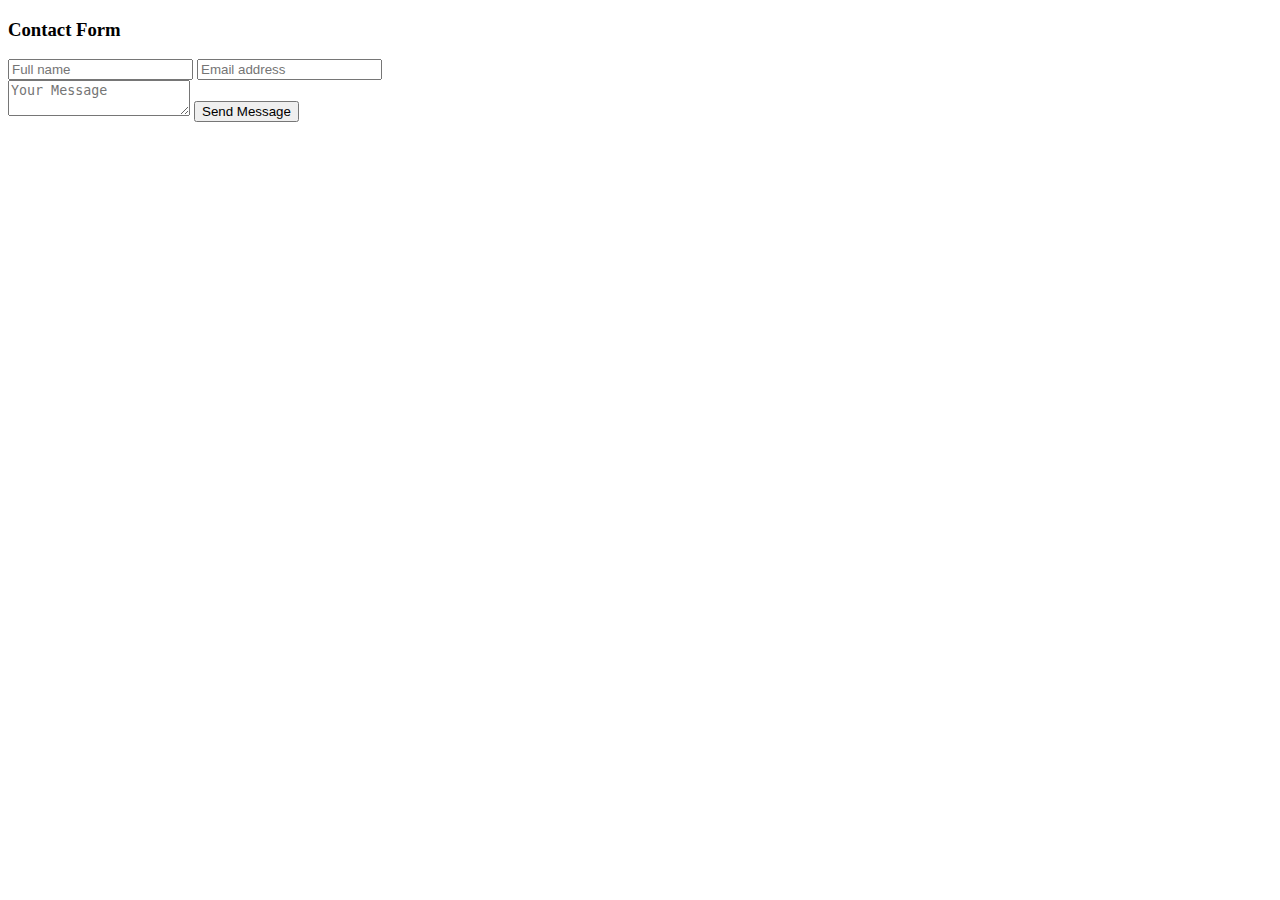
<file: Contact Form 2/index.html>
<!DOCTYPE html>
<html lang="en">

<head>
  <meta charset="UTF-8">
  <meta name="viewport" content="width=device-width, initial-scale=1.0">
  <title>Document</title>
</head>

<body>
  <section class="contact-form">
    <h3 class="h3 form-title">Contact Form</h3>

    <form name="submit-to-google-sheet" class="form" data-form>
      <div class="input-wrapper">
        <input type="text" name="name" class="form-input" placeholder="Full name" required />

        <input type="email" name="email" class="form-input" placeholder="Email address" required />
      </div>

      <textarea name="message" class="form-input" placeholder="Your Message" required></textarea>

      <button class="form-btn" type="submit">
        <ion-icon name="paper-plane"></ion-icon>
        <span>Send Message</span>
      </button>
    </form>
    <span id="message" class="success-message"></span>
  </section>
  <script>
    const scriptURL = "https://script.google.com/macros/s/AKfycbxp_dhWvbNv2i-HnNIYN6j5HBcFBuyK9ZAQX3wCO3dPxHXTyAhYduWRZB2MfsKee8Nn/exec";
    const contactForm = document.forms['submit-to-google-sheet']
    const message = document.getElementById("message");

    contactForm.addEventListener('submit', e => {
      e.preventDefault()
      fetch(scriptURL, { method: 'POST', body: new FormData(contactForm) })
        .then(response => {
          message.innerHTML = "Thank you for your response!"
          setTimeout(function () {
            message.innerHTML = ""
          }, 2000)
          contactForm.reset()
        })
        .catch(error => console.error('Error!', error.message))
    })
  </script>

</body>

</html>
</file>
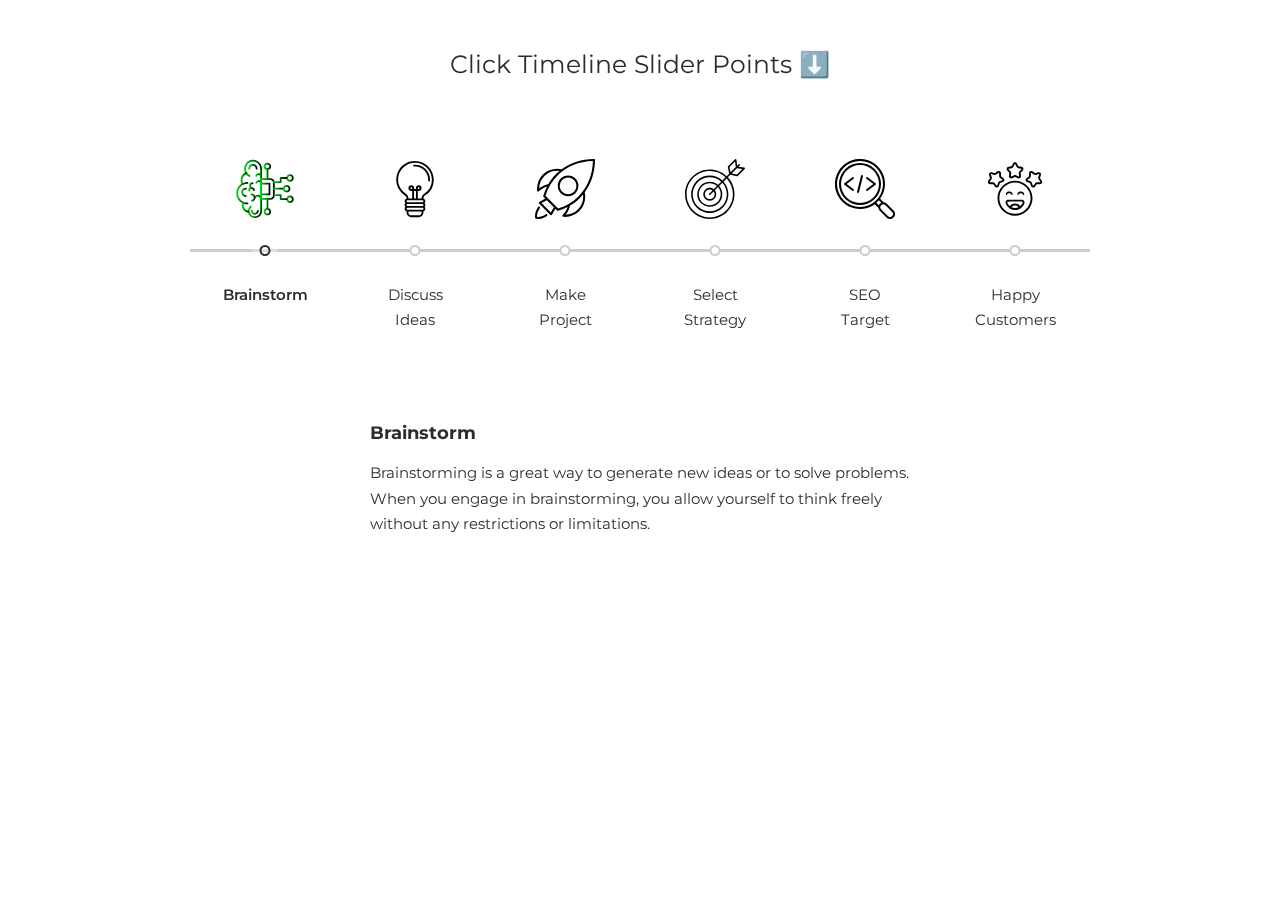
<file: timeline-slider-concept-fully-responsive/dist/index.html>
<!DOCTYPE html>
<html lang="en" >
<head>
  <meta charset="UTF-8">
  <title>CodePen - Timeline Slider Concept (fully responsive)</title>
          <link rel="preconnect" href="https://fonts.googleapis.com">
        <link rel="preconnect" href="https://fonts.gstatic.com" crossorigin>
        <link href="https://fonts.googleapis.com/css2?family=Montserrat:wght@400;600&display=swap" rel="stylesheet"><link rel='stylesheet' href='https://cdnjs.cloudflare.com/ajax/libs/modern-normalize/1.1.0/modern-normalize.min.css'><link rel="stylesheet" href="./style.css">

</head>
<body>
<!-- partial:index.partial.html -->
<!--SVG GRADIENTS AND SPRITES PART-->
<svg aria-hidden="true" focusable="false" style="width:0;height:0;position:absolute;">
  <linearGradient id="icon-gradient">
    <stop offset="0%" stop-color="var(--color-accent-light)" />
    <stop offset="100%" stop-color="var(--color-accent-dark)" />
  </linearGradient>
  <defs>
    <symbol id="icon-brain" viewBox="0 0 66 66">
<g><g><g><path d="m28.5 58c-.6 0-1-.4-1-1v-45.8c0-.6.4-1 1-1s1 .4 1 1v45.8c0 .6-.4 1-1 1z"/></g><g><path d="m11.9 41.8c-2.9 0-5.1-2.2-5.1-5.1s2.2-5.1 5.1-5.1c.6 0 1 .4 1 1s-.4 1-1 1c-1.7 0-3.1 1.4-3.1 3.1s1.4 3.1 3.1 3.1c.6 0 1 .4 1 1s-.4 1-1 1z"/></g><g><path d="m23.8 11.6c-.6 0-1-.4-1-1 0-1.7-1.4-3.1-3.1-3.1s-3.1 1.4-3.1 3.1c0 .6-.4 1-1 1s-1-.4-1-1c0-2.9 2.2-5.1 5.1-5.1s5.1 2.2 5.1 5.1c0 .6-.4 1-1 1z"/></g><g><path d="m21.7 61.2c-1.2 0-2.3-.5-3.1-1.3-.8-.9-1.2-2-1.2-3.2 0-.6.5-1 1.1-.9.6 0 1 .5.9 1.1 0 .6.2 1.3.6 1.7.4.5 1 .7 1.7.7 1.4 0 2.5-1 2.5-2.3 0-.6.4-1 1-1s1 .4 1 1c0 2.3-2 4.2-4.5 4.2z"/></g><g><path d="m18.4 32.8c-.1 0-.2 0-.3 0-1.9-.6-3-2.6-2.5-4.5.4-1.5 1.6-2.5 3.2-2.6h.5c.6 0 1 .4 1 1s-.4 1-1 1h-.4c-.6.1-1.2.5-1.3 1.2-.3.9.3 1.8 1.1 2.1.5.2.8.7.7 1.2-.2.3-.6.6-1 .6z"/></g><g><path d="m28.6 20.3c-.6 0-1-.4-1-1v-.4c-.1-.6-.5-1.2-1.2-1.3-.9-.3-1.8.3-2.1 1.1-.2.5-.7.8-1.2.7-.5-.2-.8-.7-.7-1.2.6-1.9 2.6-3 4.5-2.5 1.5.4 2.5 1.6 2.6 3.2v.5c.1.5-.3.9-.9.9z"/></g><g><path d="m28.6 28c-.6 0-1-.4-1-1v-.4c-.1-.6-.5-1.2-1.2-1.3-.9-.3-1.8.3-2.1 1.1-.2.5-.7.8-1.2.7-.5-.2-.8-.7-.7-1.2.6-1.9 2.6-3 4.5-2.5 1.5.4 2.5 1.6 2.6 3.2v.5c.1.5-.3.9-.9.9z"/></g><g><path d="m15.6 35.8c-.5 0-.9-.4-1-.9-.1-.9.1-1.9.7-2.6.6-.8 1.6-1.3 2.6-1.3.9-.1 1.8.1 2.5.7.8.6 1.3 1.6 1.3 2.6 0 .6-.4 1-.9 1.1-.6 0-1-.4-1.1-.9 0-.5-.2-.9-.6-1.2-.3-.3-.7-.4-1.1-.3-.5 0-1 .3-1.2.6-.3.3-.4.7-.3 1.1.1.5-.3 1.1-.8 1.1z"/></g><g><path d="m28.6 44.4c-.5 0-1-.4-1-.9-.1-1-.8-1.8-1.8-2.1-1.2-.4-2.6.4-3 1.7-.1.5-.7.8-1.2.7s-.8-.7-.7-1.2c.7-2.4 3.1-3.7 5.4-3.1 1.8.5 3.1 2.1 3.2 3.9.1.5-.3 1-.9 1z"/></g><g><path d="m18.6 46.8c-.5 0-1-.4-1-.9 0-.6.4-1 .9-1.1.6 0 1.2-.3 1.6-.8s.6-1.1.5-1.7c-.1-1.2-1.1-2.4-2.6-2.3-.5 0-1-.4-1.1-.9 0-.6.4-1 .9-1.1 2.3-.1 4.4 1.7 4.6 4.1.1 1.1-.2 2.3-1 3.2-.5.9-1.6 1.4-2.8 1.5z"/></g><g><path d="m15.9 19.7c-.1 0-.3 0-.4-.1-1.6-.8-3-2-3.9-3.5-1.9-2.8-2.2-6.4-.6-9.6 2.3-4.8 8.2-6.9 13-4.7 3.6 1.7 5.8 5.5 5.6 9.4 0 .6-.5 1-1.1.9-.6 0-1-.5-.9-1.1.2-3.1-1.6-6.1-4.4-7.4-3.9-1.8-8.5-.1-10.4 3.7-1.2 2.5-1 5.3.5 7.6.8 1.2 1.8 2.2 3.1 2.8.5.2.7.8.5 1.3-.3.5-.6.7-1 .7z"/></g><g><path d="m21.9 65c-.1 0-.2 0-.3 0-2.1-.1-4-1-5.4-2.5-2.9-3.1-2.7-8 .5-10.9.4-.4 1-.4 1.4.1.4.4.4 1-.1 1.4-2.3 2.1-2.4 5.8-.3 8.1 1 1.1 2.4 1.8 4 1.8 1.5.1 3-.5 4.1-1.5 1.3-1.1 2-2.9 1.8-4.7-.1-.5.3-1 .9-1.1.6 0 1 .3 1.1.9.2 2.4-.7 4.8-2.4 6.4-1.5 1.2-3.4 2-5.3 2z"/></g><g><path d="m8.4 28.7c-.3 0-.7-.2-.9-.5-1.6-2.7-1.8-6-.6-8.7 1-2.2 2.8-4 5.1-4.8.5-.2 1.1.1 1.3.6s-.1 1.1-.6 1.3c-1.7.6-3.2 2-3.9 3.8-1 2.2-.9 4.8.4 6.9.3.5.1 1.1-.3 1.4-.1 0-.3 0-.5 0z"/></g><g><path d="m13.7 49.9c-6.9 0-12.3-5.4-12.3-12.3 0-6.8 5.5-12.3 12.3-12.3.6 0 1 .4 1 1s-.4 1-1 1c-5.7 0-10.3 4.6-10.3 10.3 0 5.8 4.5 10.3 10.3 10.3.6 0 1 .4 1 1s-.4 1-1 1z"/></g><g><path d="m14.5 59h-.1c-3.1-.4-5.6-2.5-6.5-5.4-.7-2-.5-4.3.5-6.1.2-.5.8-.7 1.2-.5.5.2.7.8.4 1.3-.7 1.4-.8 3.2-.3 4.6.7 2.2 2.6 3.8 4.9 4 .5.1.9.6.9 1.1-.1.6-.5 1-1 1z"/></g><g><path d="m28.6 58c-.6 0-1-.4-1-1v-45.8c0-.6.4-1 1-1s1 .4 1 1v45.8c0 .6-.4 1-1 1z"/></g></g><g><path d="m37.9 40h-9.3c-.6 0-1-.4-1-1v-12c0-.6.4-1 1-1h9.3c.6 0 1 .4 1 1v12c0 .6-.4 1-1 1zm-8.3-2h7.3v-10h-7.3z"/></g><g><path d="m39 44.9h-10.5c-.6 0-1-.4-1-1v-21.8c0-.6.4-1 1-1h10.5c2.5 0 4.7 2.2 4.7 4.7v14.4c0 2.6-2.1 4.7-4.7 4.7zm-9.5-2h9.5c1.5 0 2.7-1.2 2.7-2.7v-14.4c0-1.4-1.3-2.7-2.7-2.7h-9.5z"/></g><g><path d="m52.9 33.6h-9.9c-.6 0-1-.4-1-1s.4-1 1-1h9.9c.6 0 1 .4 1 1s-.4 1-1 1z"/></g><g><path d="m56.8 36.7c-2.3 0-4.1-1.8-4.1-4.1s1.8-4.1 4.1-4.1 4.1 1.8 4.1 4.1-1.8 4.1-4.1 4.1zm0-6.2c-1.2 0-2.1.9-2.1 2.1s.9 2.1 2.1 2.1 2.1-.9 2.1-2.1-.9-2.1-2.1-2.1z"/></g><g><path d="m35.6 22.9c-.6 0-1-.4-1-1v-9.9c0-.6.4-1 1-1s1 .4 1 1v9.9c0 .6-.4 1-1 1z"/></g><g><path d="m35.6 12.2c-2.3 0-4.1-1.8-4.1-4.1s1.8-4.1 4.1-4.1 4.1 1.8 4.1 4.1-1.8 4.1-4.1 4.1zm0-6.2c-1.2 0-2.1.9-2.1 2.1s.9 2.1 2.1 2.1 2.1-.9 2.1-2.1-.9-2.1-2.1-2.1z"/></g><g><path d="m35.6 55c-.6 0-1-.4-1-1v-9.9c0-.6.4-1 1-1s1 .4 1 1v9.9c0 .6-.4 1-1 1z"/></g><g><path d="m35.6 62c-2.3 0-4.1-1.8-4.1-4.1s1.8-4.1 4.1-4.1 4.1 1.8 4.1 4.1-1.8 4.1-4.1 4.1zm0-6.2c-1.2 0-2.1.9-2.1 2.1s.9 2.1 2.1 2.1 2.1-.9 2.1-2.1-.9-2.1-2.1-2.1z"/></g><g><path d="m60.5 48.3c-2.3 0-4.1-1.8-4.1-4.1s1.8-4.1 4.1-4.1 4.1 1.8 4.1 4.1-1.8 4.1-4.1 4.1zm0-6.2c-1.2 0-2.1.9-2.1 2.1s.9 2.1 2.1 2.1 2.1-.9 2.1-2.1-.9-2.1-2.1-2.1z"/></g><g><path d="m56.7 45.2h-6.4c-.6 0-1-.4-1-1v-3.5h-5.8c-.6 0-1-.4-1-1s.4-1 1-1h6.8c.6 0 1 .4 1 1v3.5h5.4c.6 0 1 .4 1 1s-.4 1-1 1z"/></g><g><path d="m60.5 25c-2.3 0-4.1-1.8-4.1-4.1s1.8-4.1 4.1-4.1 4.1 1.8 4.1 4.1-1.8 4.1-4.1 4.1zm0-6.2c-1.2 0-2.1.9-2.1 2.1s.9 2.1 2.1 2.1 2.1-.9 2.1-2.1-.9-2.1-2.1-2.1z"/></g><g><path d="m50.3 26.4h-7.3c-.6 0-1-.4-1-1s.4-1 1-1h6.3v-3.5c0-.6.4-1 1-1h6.4c.6 0 1 .4 1 1s-.4 1-1 1h-5.4v3.5c0 .6-.4 1-1 1z"/></g></g>
    </symbol>
    <symbol id="icon-bulb" viewBox="0 0 512 512"><path d="M256.011,16H256A160.035,160.035,0,0,0,117.132,255.516a161.029,161.029,0,0,0,55.644,57.149A23.857,23.857,0,0,1,184,332.98v4.4A23.977,23.977,0,0,0,174.131,376a23.943,23.943,0,0,0,0,32A23.977,23.977,0,0,0,184,446.624V456a40.045,40.045,0,0,0,40,40h64a40.045,40.045,0,0,0,40-40v-9.376A23.977,23.977,0,0,0,337.869,408a23.943,23.943,0,0,0,0-32A23.977,23.977,0,0,0,328,337.376v-4.4a23.955,23.955,0,0,1,11.568-20.523A159.891,159.891,0,0,0,416,176C416,87.782,344.229,16.006,256.011,16ZM192,352H320a8,8,0,0,1,0,16H192a8,8,0,0,1,0-16Zm40-96h-8a8,8,0,1,1,8-8Zm16,16h16v64H248Zm80,120a8.009,8.009,0,0,1-8,8H192a8,8,0,0,1,0-16H320A8.009,8.009,0,0,1,328,392Zm-40,88H224a24.027,24.027,0,0,1-24-24v-8H312v8A24.027,24.027,0,0,1,288,480Zm32-48H192a8,8,0,0,1,0-16H320a8,8,0,0,1,0,16Zm11.2-133.183a39.85,39.85,0,0,0-19.2,34.16V336H280V272h8a24,24,0,1,0-24-24v8H248v-8a24,24,0,1,0-24,24h8v64H200v-3.02a39.95,39.95,0,0,0-18.891-33.973A143.982,143.982,0,0,1,256,32h.011C335.406,32.006,400,96.6,400,176A143.156,143.156,0,0,1,331.2,298.817ZM280,256v-8a8,8,0,1,1,8,8Z"/><path d="M256,48h-8a8,8,0,0,0,0,16h8A112.127,112.127,0,0,1,368,176v8a8,8,0,0,0,16,0v-8A128.145,128.145,0,0,0,256,48Z"/>
    </symbol>
    <symbol id="icon-customers" viewBox="0 0 64 64">
      <path d="m29.905 4.782-1.49 2.821c-.053.101-.151.172-.263.191l-3.144.546c-.865.15-1.576.767-1.848 1.602-.271.835-.058 1.752.553 2.382l2.223 2.29c.08.082.117.196.101.309l-.453 3.158c-.125.87.242 1.737.953 2.253.71.516 1.648.597 2.436.21l2.864-1.407c.103-.05.223-.05.326 0l2.864 1.407c.788.387 1.726.306 2.436-.21.711-.516 1.078-1.383.953-2.253l-.453-3.158c-.016-.113.021-.227.101-.309l2.223-2.29c.611-.63.824-1.547.553-2.382-.272-.835-.983-1.452-1.848-1.602l-3.144-.546c-.112-.019-.21-.09-.263-.191l-1.49-2.821c-.411-.777-1.217-1.262-2.095-1.262s-1.684.485-2.095 1.262zm1.769.934c.064-.121.189-.196.326-.196s.262.075.326.196l1.491 2.821c.342.649.966 1.103 1.689 1.228l3.144.546c.135.023.246.119.288.249s.009.273-.086.371l-2.223 2.289c-.511.527-.75 1.26-.645 1.987l.452 3.158c.02.136-.038.271-.148.351-.111.08-.257.093-.38.033l-2.864-1.407c-.658-.323-1.43-.323-2.088 0l-2.864 1.407c-.123.06-.269.047-.38-.033-.11-.08-.168-.215-.148-.351l.452-3.158c.105-.727-.134-1.46-.645-1.987l-2.223-2.289c-.095-.098-.128-.241-.086-.371s.153-.226.288-.249l3.144-.546c.723-.125 1.347-.579 1.689-1.228z"/><path d="m56.659 14.128-3.049.941c-.109.034-.228.015-.321-.05l-2.609-1.838c-.718-.505-1.657-.572-2.44-.174-.782.399-1.28 1.198-1.293 2.076l-.047 3.191c-.002.114-.056.221-.148.289l-2.553 1.914c-.703.526-1.057 1.399-.919 2.266.137.868.743 1.588 1.574 1.872l3.02 1.03c.108.037.193.122.23.23l1.031 3.02c.283.831 1.004 1.437 1.871 1.575.867.137 1.74-.217 2.266-.92l1.914-2.553c.068-.092.175-.146.29-.148l3.19-.047c.878-.013 1.677-.511 2.076-1.293.399-.783.332-1.722-.174-2.44l-1.837-2.608c-.066-.094-.085-.212-.051-.322l.941-3.048c.259-.84.033-1.753-.589-2.374-.621-.621-1.534-.848-2.373-.589zm.59 1.911c.13-.04.273-.005.369.092.097.097.132.239.092.37l-.941 3.048c-.217.702-.096 1.463.327 2.063l1.837 2.609c.078.112.089.258.027.38s-.187.199-.324.201l-3.19.047c-.734.011-1.421.361-1.861.949l-1.913 2.553c-.082.109-.218.165-.353.143-.135-.021-.247-.116-.292-.245l-1.03-3.02c-.237-.694-.783-1.24-1.477-1.477l-3.02-1.03c-.129-.044-.224-.157-.245-.292s.034-.271.143-.353l2.554-1.913c.587-.44.937-1.127.948-1.861l.047-3.19c.002-.137.079-.261.201-.324.122-.062.268-.051.38.028l2.609 1.837c.6.422 1.362.543 2.063.326z"/><path d="m4.379 17.091.941 3.048c.034.11.015.228-.051.322l-1.837 2.608c-.506.718-.573 1.657-.174 2.44.399.782 1.198 1.28 2.076 1.293l3.19.047c.115.002.222.056.29.148l1.914 2.553c.526.703 1.399 1.057 2.266.92.867-.138 1.588-.744 1.871-1.575l1.031-3.02c.037-.108.122-.193.23-.23l3.02-1.03c.831-.284 1.437-1.004 1.574-1.872.138-.867-.216-1.74-.919-2.266l-2.553-1.913c-.092-.069-.146-.176-.148-.29l-.047-3.191c-.013-.878-.511-1.677-1.293-2.076-.783-.398-1.722-.331-2.44.174l-2.609 1.837c-.093.066-.212.085-.321.051l-3.049-.941c-.839-.259-1.752-.032-2.373.589-.622.621-.848 1.534-.589 2.374zm1.911-.59c-.04-.131-.005-.273.092-.37.096-.097.239-.132.369-.092l3.049.941c.701.217 1.463.096 2.063-.326l2.609-1.837c.112-.079.258-.09.38-.028.122.063.199.187.201.324l.047 3.19c.011.734.361 1.421.948 1.861l2.554 1.913c.109.082.164.218.143.353s-.116.248-.245.292l-3.02 1.03c-.694.237-1.24.783-1.477 1.477l-1.03 3.02c-.045.129-.157.224-.292.245-.135.022-.271-.034-.353-.143l-1.913-2.553c-.44-.588-1.127-.938-1.861-.949l-3.19-.047c-.137-.002-.262-.079-.324-.201s-.051-.268.027-.38l1.837-2.609c.423-.6.544-1.361.327-2.063z"/><path d="m32 23.148c-10.302 0-18.666 8.364-18.666 18.666 0 10.303 8.364 18.666 18.666 18.666s18.666-8.363 18.666-18.666c0-10.302-8.364-18.666-18.666-18.666zm0 2c9.198 0 16.666 7.468 16.666 16.666 0 9.199-7.468 16.666-16.666 16.666s-16.666-7.467-16.666-16.666c0-9.198 7.468-16.666 16.666-16.666z"/><path d="m39.187 43.464c-3.715 0-10.666 0-14.38.026-.986 0-1.913.495-2.465 1.319-.552.825-.657 1.871-.279 2.788 1.586 3.924 5.44 6.7 9.937 6.7 4.494 0 8.347-2.773 9.961-6.689.382-.926.276-1.981-.281-2.813s-1.493-1.331-2.494-1.331zm0 2c.334 0 .646.167.831.444.186.277.221.629.094.937-1.315 3.191-4.451 5.452-8.112 5.452-3.658 0-6.793-2.258-8.085-5.455-.001-.002-.002-.004-.003-.006-.124-.301-.089-.644.092-.914s.484-.432.809-.432h.007c3.711-.026 10.655-.026 14.367-.026z"/><path d="m23.215 38.06c.065-.416.386-.703.75-.959.207-.146.455-.227.712-.317.353-.124.743-.177 1.14-.153.328-.02.651.011.954.095.217.06.43.112.62.211.508.264.951.604 1.028 1.123 0 .278.225.504.503.504s.504-.226.504-.504c.136-.923-.337-1.793-1.094-2.473-.457-.41-1.051-.694-1.693-.857-.266-.067-.543-.088-.822-.098-.373.015-.742.056-1.088.166-.54.171-1.041.424-1.434.778-.759.684-1.228 1.559-1.087 2.484 0 .278.226.504.504.504.277 0 .503-.226.503-.504z"/><path d="m35.581 38.06c.066-.416.386-.703.751-.959.206-.146.455-.227.711-.317.354-.124.744-.177 1.14-.153.328-.02.651.011.954.095.218.06.43.112.62.211.509.264.951.604 1.028 1.123 0 .278.226.504.503.504.278 0 .504-.226.504-.504.136-.923-.336-1.793-1.094-2.473-.457-.41-1.051-.694-1.693-.857-.265-.067-.543-.088-.822-.098-.372.015-.742.056-1.088.166-.54.171-1.041.424-1.434.778-.758.684-1.228 1.559-1.087 2.484 0 .278.226.504.504.504s.503-.226.503-.504z"/><path d="m25.796 51.367c-.178.444-.017.951.384 1.211 1.677 1.088 3.675 1.719 5.82 1.719 2.144 0 4.142-.631 5.82-1.716.402-.26.563-.768.385-1.212-.889-2.22-3.318-3.86-6.205-3.86-2.886 0-5.314 1.639-6.204 3.858zm2.271-.007c.807-1.123 2.277-1.851 3.933-1.851 1.657 0 3.126.728 3.934 1.852-1.183.599-2.519.936-3.934.936s-2.751-.337-3.933-.937z"/>
    </symbol>
    <symbol id="icon-rocket" viewBox="0 0 494.929 494.929">
      <g>
        <g>
          <g>
            <path d="M494.927,8.642c0.025-2.3-0.875-4.516-2.5-6.141s-3.683-2.508-6.142-2.5c-102.072,1.28-193.04,30.465-266.529,84.908
              c-55.458-12.753-114.236,3.824-154.363,43.967C30.56,163.704,13.21,211.854,17.785,260.971c0.308,3.267,2.458,6.071,5.533,7.212
              c0.967,0.354,1.975,0.529,2.967,0.529c2.175,0,4.317-0.833,5.933-2.4c19.211-18.582,42.257-32.123,67.378-39.957
              c-12.583,24.434-22.991,50.354-30.994,77.773c-0.875,2.992-0.05,6.221,2.158,8.425l14.29,14.289l-49.44,27.603
              c-2.333,1.304-3.925,3.625-4.292,6.275c-0.367,2.646,0.525,5.313,2.417,7.204l92.925,93.013c1.608,1.617,3.783,2.504,6.033,2.504
              c0.392,0,0.775-0.025,1.167-0.079c2.65-0.367,4.975-1.954,6.283-4.288l27.685-49.456l14.548,14.548
              c1.625,1.625,3.8,2.5,6.033,2.5c0.8,0,1.6-0.112,2.392-0.342c27.352-7.979,53.214-18.351,77.597-30.894
              c-7.823,25.1-21.31,48.116-39.789,67.294c-2.275,2.362-3,5.817-1.858,8.892c1.142,3.071,3.942,5.221,7.208,5.525
              c5.225,0.487,10.425,0.729,15.608,0.729c43.692,0,85.467-17.142,116.492-48.246c40.136-40.141,56.752-98.993,44.041-154.554
              C464.495,201.601,493.65,110.672,494.927,8.642z M34.177,241.917c0.908-37.829,16.2-73.892,43.283-100.975
              c32.633-32.626,79.011-47.904,124.435-41.974c-9.703,8.061-19.115,16.529-28.119,25.533
              c-24.447,24.445-45.43,51.605-62.888,81.236C82.823,211.742,56.65,224.058,34.177,241.917z M130.76,440.896l-76.983-77.05
              l43.815-24.461l57.694,57.692L130.76,440.896z M190.852,408.504L86.427,304.083c19.758-64.946,53.183-121.287,99.417-167.517
              C260.635,61.779,361.393,20.625,477.677,17.25c-3.367,116.292-44.525,217.054-119.317,291.838
              C312.118,355.329,255.785,388.758,190.852,408.504z M353.985,417.567c-27,27.067-63.092,42.333-101.025,43.196
              c17.77-22.432,30.043-48.572,36.066-76.613c29.693-17.477,56.906-38.5,81.401-62.995c9.029-9.028,17.52-18.466,25.602-28.197
              C401.929,338.496,386.617,384.934,353.985,417.567z"/>
            <path d="M88.843,455.413c-22.158,16.192-47.842,24.079-71.5,22.171c-1.917-23.633,5.992-49.333,22.183-71.492
              c2.775-3.804,1.95-9.142-1.858-11.921c-3.808-2.796-9.142-1.95-11.925,1.854C5.427,423.821-3.498,456.833,1.252,486.596
              c0.583,3.642,3.433,6.5,7.083,7.079c5.25,0.842,10.592,1.254,16,1.254c25.242-0.004,51.683-9.008,74.575-25.742
              c3.808-2.779,4.633-8.117,1.858-11.921C97.985,453.471,92.652,452.617,88.843,455.413z"/>
            <path d="M333.427,161.508c-16.125-16.117-37.55-24.996-60.342-24.996c-22.8,0-44.225,8.879-60.342,24.996
              c-33.267,33.267-33.267,87.404,0,120.679c16.117,16.117,37.542,24.996,60.342,24.996c22.792,0,44.217-8.879,60.342-24.996
              C366.693,248.913,366.693,194.775,333.427,161.508z M321.36,270.121c-12.9,12.892-30.042,19.996-48.275,19.996
              c-18.242,0-35.383-7.104-48.275-19.996c-26.617-26.621-26.617-69.929,0-96.546c12.892-12.892,30.033-19.996,48.275-19.996
              c18.233,0,35.375,7.104,48.275,19.996C347.977,200.192,347.977,243.5,321.36,270.121z"/>
          </g>
        </g>
      </g>
    </symbol>
    <symbol id="icon-seo" viewBox="0 0 60 60">
      <path d="m25 4a21 21 0 1 0 21 21 21.024 21.024 0 0 0 -21-21zm0 40a19 19 0 1 1 19-19 19.021 19.021 0 0 1 -19 19z"/><path d="m58.535 51.465-6.671-6.672a4.951 4.951 0 0 0 -3.164-1.429l-3.567-3.564a25.033 25.033 0 1 0 -5.333 5.333l3.564 3.567a4.946 4.946 0 0 0 1.429 3.165l6.671 6.672a5 5 0 1 0 7.071-7.07zm-56.535-26.465a23 23 0 1 1 23 23 23.025 23.025 0 0 1 -23-23zm41.873 16.367 2.409 2.41a4.858 4.858 0 0 0 -2.5 2.5l-2.41-2.409a25.12 25.12 0 0 0 2.501-2.501zm13.247 15.754a3.067 3.067 0 0 1 -4.241 0l-6.672-6.672a3 3 0 0 1 4.242-4.242l6.672 6.672a3.031 3.031 0 0 1 -.001 4.242z"/><path d="m18.8 18.4a1 1 0 0 0 -1.4-.2l-8 6a1 1 0 0 0 0 1.6l8 6a1 1 0 1 0 1.2-1.6l-6.933-5.2 6.933-5.2a1 1 0 0 0 .2-1.4z"/><path d="m40.6 24.2-8-6a1 1 0 0 0 -1.2 1.6l6.933 5.2-6.933 5.2a1 1 0 1 0 1.2 1.6l8-6a1 1 0 0 0 0-1.6z"/><path d="m27.242 16.03a1 1 0 0 0 -1.212.728l-4 16a1 1 0 0 0 .728 1.212 1.017 1.017 0 0 0 .242.03 1 1 0 0 0 .969-.758l4-16a1 1 0 0 0 -.727-1.212z"/>
    </symbol>
    <symbol id="icon-target" viewBox="0 0 4335 4335">
      <path d="m1789 3012c-413 0-623-502-330-795 167-167 432-183 616-39l230-230c-312-270-781-254-1075 40-497 496-141 1348 559 1348 676 0 1038-798 598-1306l-230 230c237 303 21 752-368 752zm0 1321c-988 0-1787-799-1787-1787 0-987 799-1787 1787-1787 458 0 889 172 1222 484l180-181-96-484c-4-19 2-38 15-52l508-507c33-34 91-14 97 33l60 427 106-107c54-53 135 28 81 82l-106 106 427 59c47 7 67 65 33 98l-507 508c-14 13-33 19-52 15l-485-96-180 180c659 702 643 1802-40 2486-337 337-786 523-1263 523zm0-3458c-924 0-1672 748-1672 1671 0 924 748 1672 1672 1672 923 0 1671-748 1671-1672 0-427-159-830-449-1140l-230 230c485 527 471 1351-40 1862-526 527-1378 527-1905 0-525-525-525-1379 0-1904 512-511 1333-527 1863-40l230-230c-310-290-713-449-1140-449zm1425-289 75 378 383-383-55-399zm-1425 2018c-51 0-77-62-41-99l245-244c-139-100-331-85-452 37-221 221-63 599 248 599 286 0 450-325 285-555l-245 245c-11 11-26 17-40 17zm598-737 231-231c-485-443-1234-427-1700 40-480 480-480 1261 0 1741 481 481 1260 481 1741 0 467-467 480-1217 40-1700l-231 231c513 581 99 1503-679 1503-242 0-469-94-640-265-353-353-353-927 0-1280 338-339 881-354 1238-39zm1367-1205-383 384 378 75 404-403z"/></g>
    </symbol>
  </defs>
</svg>
<!--END SVG GRADIENT PART-->
<!-- <header class="header">
  <h1 class="header__title">Timeline Slider Concept</h1>
  <div class="header__btns">
    <a
       href="https://github.com/nat-davydova/timeline-slider-concept"
       class="header__btn"
       target="_blank"
       title="Check On Github"
       >Check On Github</a>
  </div>
</header> -->
<div class="content">
  <div class="container">
    <h2 class="content__title">Click Timeline Slider Points ⬇️</h2>
    <div class="timeline">
      <div class="timeline__stepper">
        <div class="timeline__step is-active">
          <svg class="timeline__icon timeline__icon--default">
            <use href="#icon-brain"/>
          </svg>
          <svg class="timeline__icon timeline__icon--active">
            <use href="#icon-brain"/>
          </svg>
          <p class="timeline__step-title">
            Brainstorm
          </p>
        </div>
        <div class="timeline__step">
          <svg class="timeline__icon timeline__icon--default">
            <use href="#icon-bulb"/>
          </svg>
          <svg class="timeline__icon timeline__icon--active">
            <use href="#icon-bulb"/>
          </svg>
          <p class="timeline__step-title">
            Discuss<br/>Ideas
          </p>
        </div>
        <div class="timeline__step">
          <svg class="timeline__icon timeline__icon--default">
            <use href="#icon-rocket"/>
          </svg>
          <svg class="timeline__icon timeline__icon--active">>
            <use href="#icon-rocket"/>
          </svg>
          <p class="timeline__step-title">
            Make<br/>Project
          </p>
        </div>
        <div class="timeline__step">
          <svg class="timeline__icon timeline__icon--default">
            <use href="#icon-target"/>
          </svg>
          <svg class="timeline__icon timeline__icon--active">
            <use href="#icon-target"/>
          </svg>
          <p class="timeline__step-title">
            Select<br/>Strategy
          </p>
        </div>
        <div class="timeline__step">
          <svg class="timeline__icon timeline__icon--default">
            <use href="#icon-seo"/>
          </svg>
          <svg class="timeline__icon timeline__icon--active">
            <use href="#icon-seo"/>
          </svg>
          <p class="timeline__step-title">
            SEO<br/>Target
          </p>
        </div>
        <div class="timeline__step">
          <svg class="timeline__icon timeline__icon--default">
            <use href="#icon-customers"/>
          </svg>
          <svg class="timeline__icon timeline__icon--active">
            <use href="#icon-customers"/>
          </svg>
          <p class="timeline__step-title">
            Happy<br />Customers
          </p>
        </div>
      </div>

      <div class="timeline__slides">
        <div class="timeline__slide">
          <h3 class="timeline__slide-title">Brainstorm</h3>
          <div class="timeline__slide-content">
            <p>Brainstorming is a great way to generate new ideas or to solve problems. When you
              engage in brainstorming, you allow yourself to think freely without any
              restrictions or limitations.</p>
          </div>
        </div>

        <div class="timeline__slide">
          <h3 class="timeline__slide-title">Discuss Ideas</h3>
          <div class="timeline__slide-content">
            <p>In order to fully explore and develop ideas, it is essential to engage in thoughtful
              and meaningful discussion. This can involve exchanging viewpoints and perspectives
              with others, asking probing questions, and considering alternative approaches.</p>
          </div>
        </div>

        <div class="timeline__slide">
          <h3 class="timeline__slide-title">Make Project</h3>
          <div class="timeline__slide-content">
            <p>Creating a project involves many steps, such as identifying the problem or
              opportunity, defining the scope and objectives, determining the resources
              needed, planning the timeline and milestones, executing the plan, and monitoring
              and controlling the project progress. </p>
          </div>
        </div>

        <div class="timeline__slide">
          <h3 class="timeline__slide-title">Select Strategy</h3>
          <div class="timeline__slide-content">
            <p>When it comes to selecting a strategy, there are several factors to consider. For
              example, you should think about the company's goals, available resources, and
              industry trends. Additionally, you may want to do some market research to identify
              potential opportunities and areas of growth.</p>
          </div>
        </div>

        <div class="timeline__slide">
          <h3 class="timeline__slide-title">SEO Target</h3>
          <div class="timeline__slide-content">
            <p>SEO target is an essential component of digital marketing. It is a process of
              optimizing the website and its content to improve its ranking in search engine
              results pages. </p>
          </div>
        </div>

        <div class="timeline__slide">
          <h3 class="timeline__slide-title">Happy Customers</h3>
          <div class="timeline__slide-content">
            <p>Happy customers are the backbone of any successful business. They are the ones who
              keep coming back, bringing their friends and family along, and spreading the word
              about your brand.</p>
          </div>
        </div>
      </div>
    </div>
  </div>
</div>
<!-- partial -->
  <script  src="./script.js"></script>

</body>
</html>
</file>
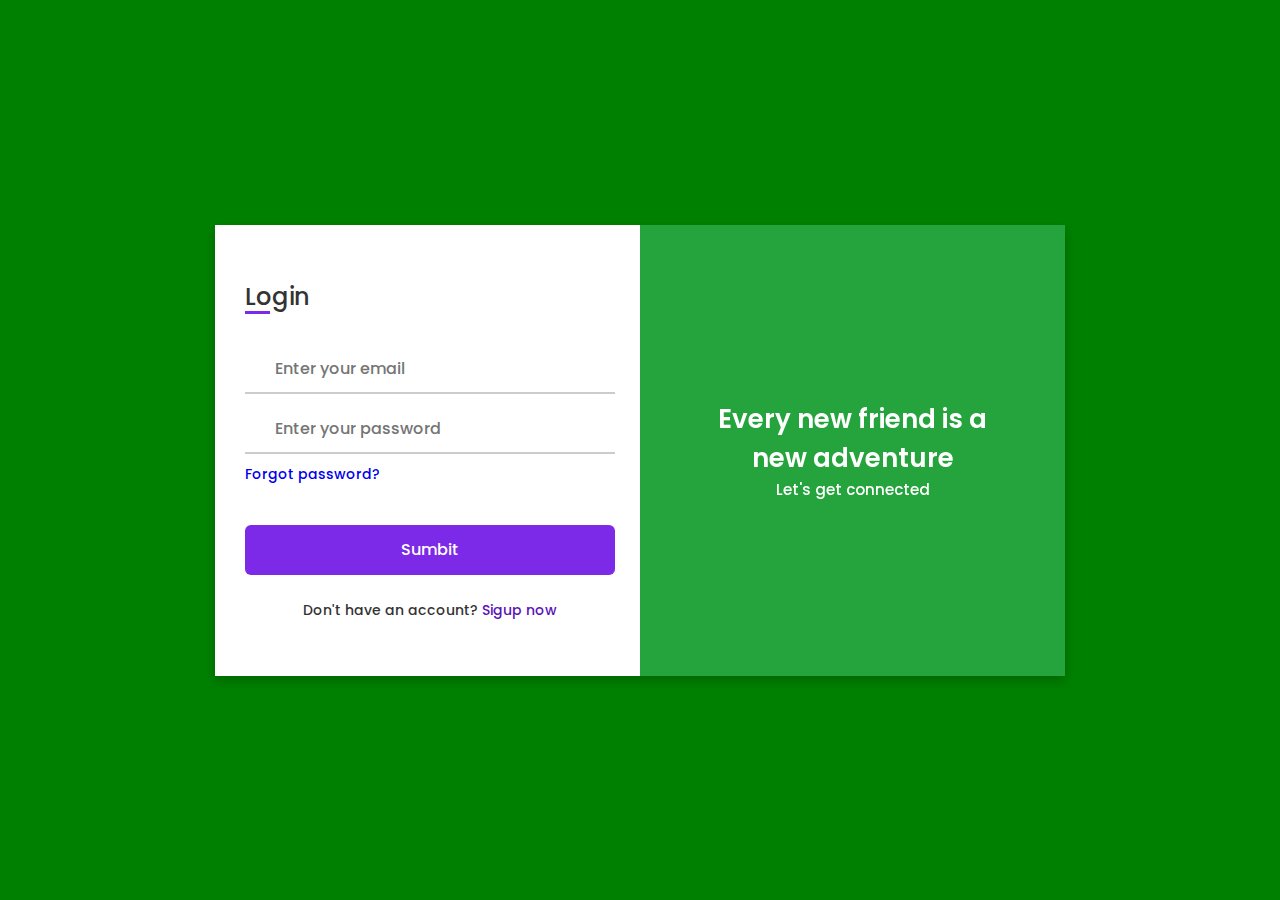
<file: register and login/login.html>
<!DOCTYPE html>
<html lang="en">
<head>
    <meta charset="UTF-8">
    <meta name="viewport" content="width=device-width, initial-scale=1.0">
    <title>Document</title>
    <link rel="stylesheet" href="login.css">
    <!-- Fontawesome CDN Link 
    <link rel="stylesheet" href="https://cdnjs.cloudflare.com/ajax/libs/font-awesome/5.15.3/css/all.min.css">-->
</head>
<body>
    <div class="container">
        <input type="checkbox" id="flip">
        <div class="cover">
          <div class="front" style="background-color: rgb(40, 146, 47);">
            <div class="text">
              <span class="text-1">Every new friend is a <br> new adventure</span>
              <span class="text-2">Let's get connected</span>
            </div>
          </div>
          <div class="back">
            <!--<img class="backImg" src="images/backImg.jpg" alt="">-->
            <div class="text">
              <span class="text-1">Complete miles of journey <br> with one step</span>
              <span class="text-2">Let's get started</span>
            </div>
          </div>
        </div>
        <div class="forms">
            <div class="form-content">
              <div class="login-form">
                <div class="title">Login</div>
              <form action="#">
                <div class="input-boxes">
                  <div class="input-box">
                    <i class="fas fa-envelope"></i>
                    <input type="text" placeholder="Enter your email" required>
                  </div>
                  <div class="input-box">
                    <i class="fas fa-lock"></i>
                    <input type="password" placeholder="Enter your password" required>
                  </div>
                  <div class="text"><a href="#">Forgot password?</a></div>
                  <div class="button input-box">
                    <input type="submit" value="Sumbit">
                  </div>
                  <div class="text sign-up-text">Don't have an account? <label for="flip">Sigup now</label></div>
                </div>
            </form>
          </div>
            <div class="signup-form">
              <div class="title">Signup</div>
            <form action="#">
                <div class="input-boxes">
                  <div class="input-box">
                    <i class="fas fa-user"></i>
                    <input type="text" placeholder="Enter your name" required>
                  </div>
                  <div class="input-box">
                    <i class="fas fa-envelope"></i>
                    <input type="text" placeholder="Enter your email" required>
                  </div>
                  <div class="input-box">
                    <i class="fas fa-lock"></i>
                    <input type="password" placeholder="Enter your password" required>
                  </div>
                  <div class="button input-box">
                    <input type="submit" value="Sumbit">
                  </div>
                  <div class="text sign-up-text">Already have an account? <label for="flip">Login now</label></div>
                </div>
          </form>
        </div>
        </div>
        </div>
      </div>
</body>
</html>
</file>
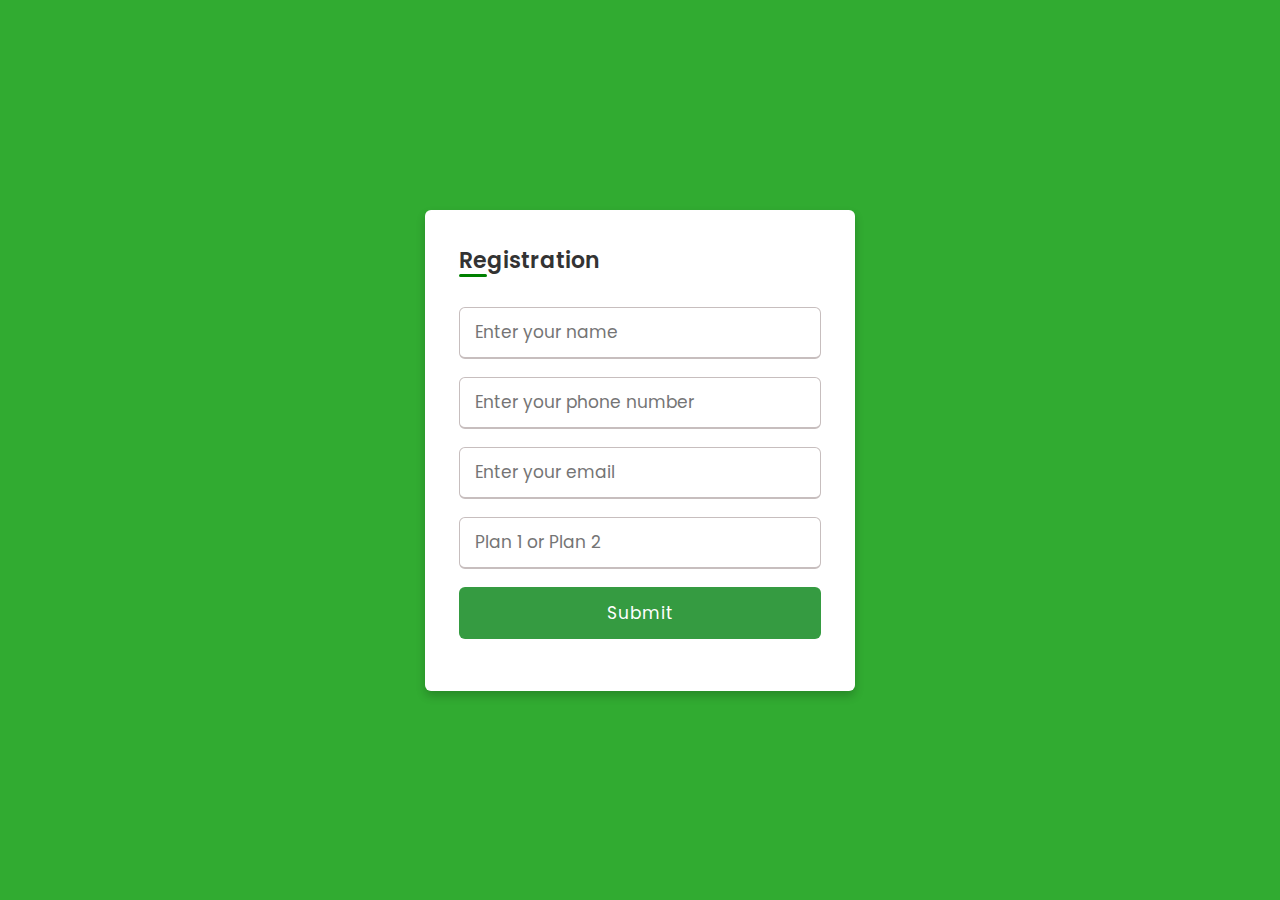
<file: register and login/register.html>
<!DOCTYPE html>
<!-- Coding By CodingNepal - codingnepalweb.com -->
<html lang="en" dir="ltr">
  <head>
    <meta charset="UTF-8">
    <meta name="viewport" content="width=device-width, initial-scale=1.0">
    <title> Registration or Sign Up form in HTML CSS | CodingLab </title> 
    <link rel="stylesheet" href="register.css">
   </head>
<body>
  <div class="wrapper">
    <h2>Registration</h2>
    <form name = "submit-to-google-sheet" class = 'form' data-form>
      <div class="input-box">
        <input type="text" name = 'Name' placeholder="Enter your name" required>
        </div>
      <div class="input-box">
        <input type="text" name = 'phonenumber' placeholder="Enter your phone number" required>
      </div>
      <div class="input-box">
        <input type="text" name = 'email' placeholder="Enter your email" required>
      </div>
      <div class="input-box">
        <input type="text" name = 'plan' placeholder="Plan 1 or Plan 2" required>
      </div>
      <!-- <label for = 'Plan' name = 'plan' > Plans: </label>
      <select name = "text">
        <option value = 'plan1'>Plan 1</option>
        <option value = 'plan2'>Plan 2</option>
      </select>  -->
      <div class="input-box button">
        <input type="Submit" value="Submit">
      </div>
      <!--<div class="text">
        <h3>Already have an account? <a href="#">Login now</a></h3>
      </div>-->
      <span id="message" class="success-message"></span>
    </form>
  </div>

  <script>
    const scriptURL = "https://script.google.com/macros/s/AKfycbwedlzAozkwxC98Z4bD7XD5gv3r74JfNhPIWh5Wi3BDKABZnCueMeDwUv5sq_ySSH4c/exec";
    const contactForm = document.forms['submit-to-google-sheet'];
    const message = document.getElementById("message");
    contactForm.addEventListener('submit', e => {
      e.preventDefault();
      fetch(scriptURL, { method: 'POST', body: new FormData(contactForm) })
        .then(response => {
          message.innerHTML = "Thank you for your response!";
          setTimeout(function () {
            message.innerHTML = "";
          }, 2000);
          contactForm.reset();
        })
        .catch(error => console.error('Error!', error.message));
    });
  </script>
  
</body>
</html>
</file>
<file: timeline-slider-concept-fully-responsive/dist/style.css>
:root {
    --color-accent-light: #00de16;
    /* --color-accent-dark: #00ff5e; */
    --color-secondary: #ccc;

    --text-color-default: #2c2c2c;
    --text-color-light: #fff;

    --font-size-default: 15px;
    --font-size-lg: 25px;

    --font-weight-regular: 400;
    --font-weight-semibold: 600;
    --font-weight-default: var(--font-weight-regular);

    --border-color-default: var(--color-secondary);
    --border-color-accent: var(--color-accent-dark);

    --bg-color-default: #fff;
    --bg-color-dark: #2c2c2c;
    --bg-color-accent--lignt: var(--color-accent-light);
    --bg-color-accent--dark: var(--color-accent-dark);

    --transition-duration: .2s;
    --transition-timing-function: linear;
    --transition-delay: 0s;

    --negative-multiplier: -1;

    --gradient-default: linear-gradient(122deg, var(--color-accent-light) 0%, var(--color-accent-dark) 100%);

}

body {
    font-family: 'Montserrat', sans-serif;
    font-size: var(--font-size-default);
    color: var(--text-color-default);
}

/* EXAMPLE STYLES: YOU DON'T NEED THEM!!! */
.header {
    max-width: 500px;
    margin: auto;
    text-align: center;
}

.header__btns {
    display: flex;
    justify-content: center;
    gap: 15px;
    margin-top: 30px;
}

body a {
    color: inherit;
    text-decoration: none;
}

.header__btn {
    transition:
            all
            var(--transition-duration)
            var(--transition-timing-function)
            var(--transition-delay);
    padding: 10px 20px;
    margin-right: 10px;
    background-color: var(--bg-color-default);
    border: 1px solid var(--border-color-default);
    border-radius: 3px;
    cursor: pointer;
    outline: none;
}

.header__btn:hover,
.header__btn.js-active {
    color: var(--text-color-light);
    background-color: var(--bg-color-dark);
}

.header__title {
    margin-bottom: 10px;
    font-weight: var(--font-weight-semibold);
}

.content {
    margin: 50px auto;
}

.content__title {
    margin-bottom: 80px;
    font-size: var(--font-size-lg);
    font-weight: var(--font-weight-default);
    text-align: center;
}

/* TIMELINE STYLES: YOU NEED THEM!!! */
.timeline {
    --wrapper-width: 900px;

    width: 95%;
    max-width: var(--wrapper-width);
    margin: auto;
}

.timeline__stepper {
    --step-border-width: 3px;
    --offset-to-slider-content: 30px;

    position: relative;
    display: grid;
    grid-template-columns: repeat(3, 1fr);
    gap: 30px;
    margin-bottom: var(--offset-to-slider-content);
}

@media(min-width: 530px) {
    .timeline__stepper {
        display: flex;
        justify-content: space-around;
        gap: 0;
    }
}

@media(min-width: 700px) {
    .timeline__stepper {
        --offset-to-slider-content: 50px;
    }
}

.timeline__step {
    position: relative;
    width: 100%;
    cursor: pointer;
}

@media(min-width: 530px) {
    .timeline__step {
        width: 100%;;
    }
}

.timeline__icon {
    --timeline-icon-dimensions: 45px;

    position: relative;
    display: block;
    width: var(--timeline-icon-dimensions);
    max-height: var(--timeline-icon-dimensions);
    height: auto;
    margin: 0 auto;
    transition: opacity var(--transition-duration) var(--transition-timing-function) var(--transition-delay);
}

@media(min-width: 700px) {
    .timeline__icon {
        --timeline-icon-dimensions: 60px;

        margin-bottom: 30px;
    }
}

.timeline__icon--active {
    position: absolute;
    top: 0;
    left: 50%;
    transform: translateX(-50%);
    fill: url(#icon-gradient);
    opacity: 0;
}

.timeline__step-title {
    --timeline-dot-dimensions: 11px;
    --extra-offset-fox-pixelperfect: -1px;

    position: relative;
    display: none;
    padding-top: 30px;
    margin-bottom: 0;
    text-align: center;
    line-height: 1.7;
    border-top: var(--step-border-width) solid var(--border-color-default);
}

@media(min-width: 700px) {
    .timeline__step-title {
        display: block;
    }
}

.timeline__step-title:before,
.timeline__step-title:after {
    position: absolute;
    top: var(--dot-top-position);
    left: 50%;
    display: block;
    width: var(--timeline-dot-dimensions);
    height: var(--timeline-dot-dimensions);
    content: '';
    border-radius: 50%;
}

.timeline__step-title:before {
    --dot-top-position: calc(
            var(--timeline-dot-dimensions)/2 * var(--negative-multiplier) + var(--extra-offset-fox-pixelperfect)
    );

    transform: translate(-50%);
    border: 2px solid var(--border-color-default);
    border-radius: 50%;
    background-color: #fff;
    z-index: 5;
}

.timeline__step-title:after {
    --timeline-dot-dimensions: 25px;
    --dot-top-position: calc(
            var(--timeline-dot-dimensions)/2 * var(--negative-multiplier) + var(--extra-offset-fox-pixelperfect)
    );

    transform: translate(-50%) scale(0);
    border-radius: 50%;
    background-color: #fff;
}

/* this elements generates in JS */
.timeline__step-active-marker {
    --slide-pos-y: none; /* calcs on the fly in js */
    --slide-pos-x: none; /* calcs on the fly in js */
    --slide-width: auto; /* calcs on the fly in js */

    --transition-timing-function: cubic-bezier(0, 0, 0, 1.2);

    position: absolute;
    top: var(--slide-pos-y);
    left: 0;
    display: none;
    width: var(--slide-width);
    height: var(--step-border-width);
    transform: translateX(var(--slide-pos-x));
    transition: transform var(--transition-duration) var(--transition-timing-function) var(--transition-delay);
    background-image: var(--gradient-default);
}

@media(min-width: 700px) {
    .timeline__step-active-marker {
        display: block;
    }
}

.timeline__step.is-active {
    cursor: default;
}

.timeline__step.is-active .timeline__step-title {
    font-weight: var(--font-weight-semibold);
}

.timeline__step.is-active .timeline__step-title:before {
    transition: background-color var(--transition-duration) var(--transition-timing-function) var(--transition-delay);
    background-color: var(--color-accent-dark);
    border-color: var(--border-color-accent);
}

.timeline__step.is-active .timeline__step-title:after {
    transform: translate(-50%) scale(1);
    transition: transform var(--transition-duration) var(--transition-timing-function) var(--transition-delay);
    background-image: var(--gradient-default);
    opacity: .35;
}

.timeline__step.is-active .timeline__icon--default,
.timeline__step:not(.is-active):hover .timeline__icon--default {
    opacity: 0;
}

.timeline__step.is-active .timeline__icon--active,
.timeline__step:not(.is-active):hover .timeline__icon--active {
    opacity: 1;
}

.timeline__slides {
    --slides-container-height: 0px; /* calcs on the fly in js */

    --content-offset-x: 20px;
    --content-offset-y: 30px;

    --decoration-blur-spread: 20px;
    --decoration-opacity: .7;
    --decoration-pos-x: 0;
    --decoration-pos-y: 20px;
    --decoration-scale: 1;

    position: relative;
    width: 600px;
    max-width: 100%;
    margin: auto;
    height: var(--slides-container-height);
    border-radius: 5px;
    background-color: var(--bg-color-default);
}

@media(min-width: 700px) {
    .timeline__slides {
        --content-offset-x: 30px;
        --content-offset-y: 40px;
    }
}

.timeline__slides:before {
    position: absolute;
    top: 0;
    left: 0;
    width: 100%;
    height: 100%;
    content: "";
    opacity: var(--decoration-opacity);
    background-image: var(--gradient-default);
    filter: blur(var(--decoration-blur-spread));
    transform: translate3d(var(--decoration-pos-x), var( --decoration-pos-y), 0) scale(var(--decoration-scale));
    z-index: -1;
}

.timeline__slide {
    position: absolute;
    top: 0;
    left: 0;
    padding: var(--content-offset-y) var(--content-offset-x);
    opacity: 0;
    visibility: hidden;
}

.timeline__slide.is-active {
    transition: opacity var(--transition-duration) var(--transition-timing-function) var(--transition-delay);
    opacity: 1;
    visibility: visible;
}

.timeline__slide-title {
    margin-top: 0;
}

.timeline__slide-content {
    line-height: 1.7;
}

.timeline__slide-content p:first-child {
    margin-top: 0;
}

.timeline__slide-content p:last-child {
    margin-bottom: 0;
}
</file>
<file: register and login/login.css>
/* Google Font Link */
@import url('https://fonts.googleapis.com/css2?family=Poppins:wght@200;300;400;500;600;700&display=swap');
*{
  margin: 0;
  padding: 0;
  box-sizing: border-box;
  font-family: "Poppins" , sans-serif;
}
body{
  min-height: 100vh;
  display: flex;
  align-items: center;
  justify-content: center;
  background: green;
  padding: 30px;
}
.container{
  position: relative;
  max-width: 850px;
  width: 100%;
  background: #fff;
  padding: 40px 30px;
  box-shadow: 0 5px 10px rgba(0,0,0,0.2);
  perspective: 2700px;
}
.container .cover{
  position: absolute;
  top: 0;
  left: 50%;
  height: 100%;
  width: 50%;
  z-index: 98;
  transition: all 1s ease;
  transform-origin: left;
  transform-style: preserve-3d;
}
.container #flip:checked ~ .cover{
  transform: rotateY(-180deg);
}
 .container .cover .front,
 .container .cover .back{
  position: absolute;
  top: 0;
  left: 0;
  height: 100%;
  width: 100%;
}
.cover .back{
  transform: rotateY(180deg);
  backface-visibility: hidden;
}
.container .cover::before,
.container .cover::after{
  content: '';
  position: absolute;
  height: 100%;
  width: 100%;
  background:#23b74d;
  opacity: 0.5;
  z-index: 12;
}
.container .cover::after{
  opacity: 0.3;
  transform: rotateY(180deg);
  backface-visibility: hidden;
}
.container .cover img{
  position: absolute;
  height: 100%;
  width: 100%;
  object-fit: cover;
  z-index: 10;
}
.container .cover .text{
  position: absolute;
  z-index: 130;
  height: 100%;
  width: 100%;
  display: flex;
  flex-direction: column;
  align-items: center;
  justify-content: center;
}
.cover .text .text-1,
.cover .text .text-2{
  font-size: 26px;
  font-weight: 600;
  color: #fff;
  text-align: center;
}
.cover .text .text-2{
  font-size: 15px;
  font-weight: 500;
}
.container .forms{
  height: 100%;
  width: 100%;
  background: #fff;
}
.container .form-content{
  display: flex;
  align-items: center;
  justify-content: space-between;
}
.form-content .login-form,
.form-content .signup-form{
  width: calc(100% / 2 - 25px);
}
.forms .form-content .title{
  position: relative;
  font-size: 24px;
  font-weight: 500;
  color: #333;
}
.forms .form-content .title:before{
  content: '';
  position: absolute;
  left: 0;
  bottom: 0;
  height: 3px;
  width: 25px;
  background: #7d2ae8;
}
.forms .signup-form  .title:before{
  width: 20px;
}
.forms .form-content .input-boxes{
  margin-top: 30px;
}
.forms .form-content .input-box{
  display: flex;
  align-items: center;
  height: 50px;
  width: 100%;
  margin: 10px 0;
  position: relative;
}
.form-content .input-box input{
  height: 100%;
  width: 100%;
  outline: none;
  border: none;
  padding: 0 30px;
  font-size: 16px;
  font-weight: 500;
  border-bottom: 2px solid rgba(0,0,0,0.2);
  transition: all 0.3s ease;
}
.form-content .input-box input:focus,
.form-content .input-box input:valid{
  border-color: #7d2ae8;
}
.form-content .input-box i{
  position: absolute;
  color: #7d2ae8;
  font-size: 17px;
}
.forms .form-content .text{
  font-size: 14px;
  font-weight: 500;
  color: #333;
}
.forms .form-content .text a{
  text-decoration: none;
}
.forms .form-content .text a:hover{
  text-decoration: underline;
}
.forms .form-content .button{
  color: #fff;
  margin-top: 40px;
}
.forms .form-content .button input{
  color: #fff;
  background: #7d2ae8;
  border-radius: 6px;
  padding: 0;
  cursor: pointer;
  transition: all 0.4s ease;
}
.forms .form-content .button input:hover{
  background: #5b13b9;
}
.forms .form-content label{
  color: #5b13b9;
  cursor: pointer;
}
.forms .form-content label:hover{
  text-decoration: underline;
}
.forms .form-content .login-text,
.forms .form-content .sign-up-text{
  text-align: center;
  margin-top: 25px;
}
.container #flip{
  display: none;
}
@media (max-width: 730px) {
  .container .cover{
    display: none;
  }
  .form-content .login-form,
  .form-content .signup-form{
    width: 100%;
  }
  .form-content .signup-form{
    display: none;
  }
  .container #flip:checked ~ .forms .signup-form{
    display: block;
  }
  .container #flip:checked ~ .forms .login-form{
    display: none;
  }
}
</file>
<file: register and login/register.css>
@import url('https://fonts.googleapis.com/css?family=Poppins:400,500,600,700&display=swap');
*{
  margin: 0;
  padding: 0;
  box-sizing: border-box;
  font-family: 'Poppins', sans-serif;
}
body{
  min-height: 100vh;
  display: flex;
  align-items: center;
  justify-content: center;
  background:rgb(49, 171, 49);
}
.wrapper{
  position: relative;
  max-width: 430px;
  width: 100%;
  background: #fff;
  padding: 34px;
  border-radius: 6px;
  box-shadow: 0 5px 10px rgba(0,0,0,0.2);
}
.wrapper h2{
  position: relative;
  font-size: 22px;
  font-weight: 600;
  color: #333;
}
.wrapper h2::before{
  content: '';
  position: absolute;
  left: 0;
  bottom: 0;
  height: 3px;
  width: 28px;
  border-radius: 12px;
  background:green;
}
.wrapper form{
  margin-top: 30px;
}
.wrapper form .input-box{
  height: 52px;
  margin: 18px 0;
}
form .input-box input{
  height: 100%;
  width: 100%;
  outline: none;
  padding: 0 15px;
  font-size: 17px;
  font-weight: 400;
  color: #333;
  border: 1.5px solid #C7BEBE;
  border-bottom-width: 2.5px;
  border-radius: 6px;
  transition: all 0.3s ease;
}
.input-box input:focus,
.input-box input:valid{
  border-color: green;
}
form .policy{
  display: flex;
  align-items: center;
}
form h3{
  color: #707070;
  font-size: 14px;
  font-weight: 500;
  margin-left: 10px;
}
.input-box.button input{
  color: #fff;
  letter-spacing: 1px;
  border: none;
  background: #359b41;
  cursor: pointer;
}
.input-box.button input:hover{
  background: #337aa6;
}
form .text h3{
 color: #333;
 width: 100%;
 text-align: center;
}
form .text h3 a{
  color: #32a33a;
  text-decoration: none;
}
form .text h3 a:hover{
  text-decoration: underline;
}
</file>
